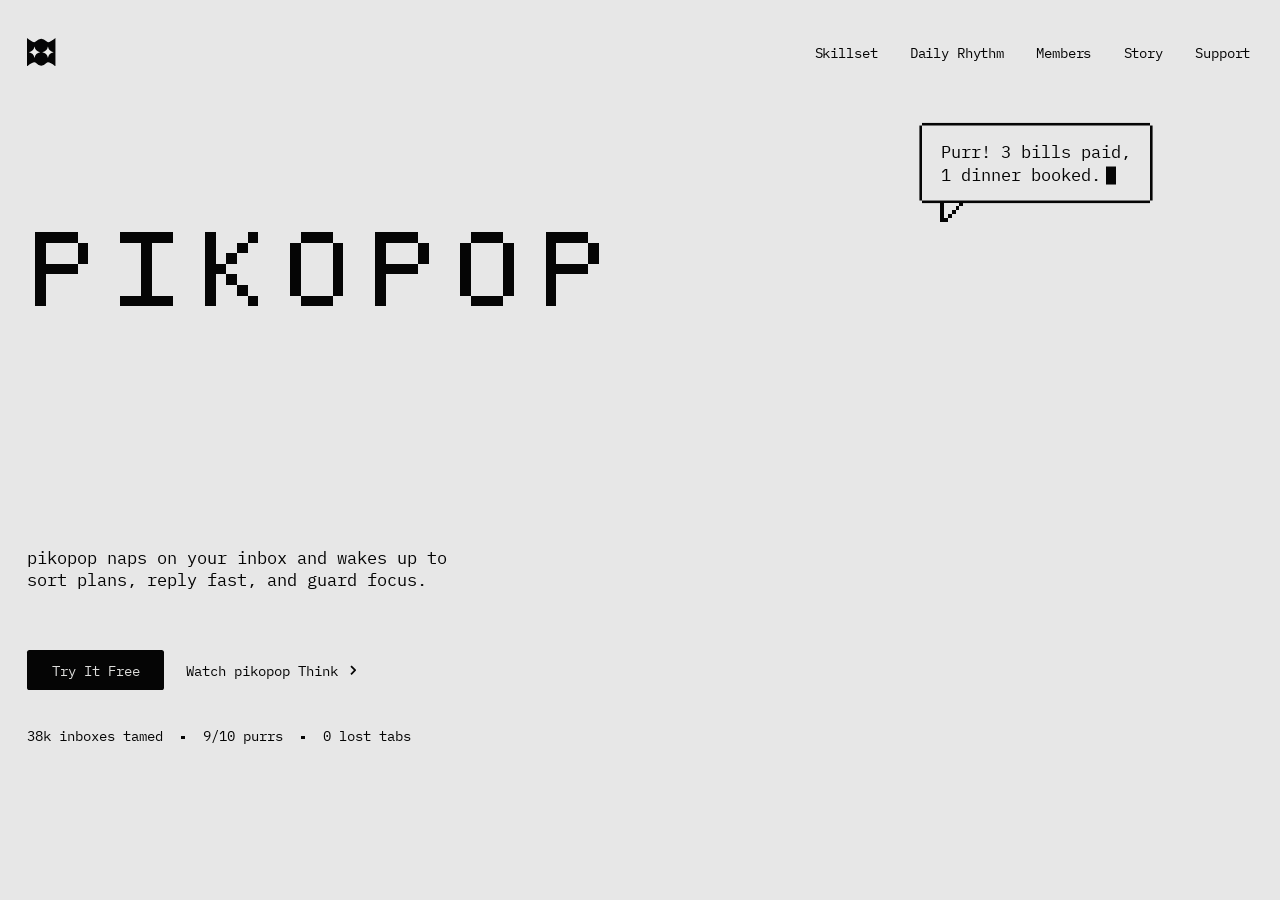
<file: pikopop.html>
<!DOCTYPE html>
<html lang="en">
<head>
  <meta charset="UTF-8">
  <meta name="viewport" content="width=device-width, initial-scale=1.0">
  <title>pikopop</title>
  <link rel="preconnect" href="https://fonts.googleapis.com">
  <link rel="preconnect" href="https://fonts.gstatic.com" crossorigin>
  <link href="https://fonts.googleapis.com/css2?family=IBM+Plex+Mono:wght@400;500&display=swap" rel="stylesheet">
  <link rel="stylesheet" href="pikopop.css">
</head>
<body>
  <section class="hero">
    <video class="hero__media" autoplay muted loop playsinline preload="auto"
           poster="https://d8j0ntlcm91z4.cloudfront.net/user_38xzZboKViGWJOttwIXH07lWA1P/hf_20261008_131819_f6c1a554-6417-497f-a8b7-585449018c39.png">
      <source src="https://d8j0ntlcm91z4.cloudfront.net/user_38xzZboKViGWJOttwIXH07lWA1P/hf_20261008_131936_fe93478c-8802-4266-a258-b4f95767462c.mp4" type="video/mp4">
    </video>

    <header class="nav" id="nav">
      <a class="nav__logo" href="#" aria-label="pikopop home">
        <svg viewBox="0 0 22 22" aria-hidden="true">
          <path fill="#050505" d="M0 0Q5.5 4.6 7 2.6Q11-1.6 15 2.6Q16.500 4.6 22 0V22Q16.500 17.400 15 19.400Q11 23.600 7 19.400Q5.500 17.400 0 22Z"/>
          <path fill="#ececea" d="M5.800 6.600Q6.500 10.300 10.200 11Q6.500 11.700 5.800 15.400Q5.100 11.700 1.400 11Q5.100 10.300 5.800 6.600ZM16.200 6.600Q16.900 10.300 20.600 11Q16.900 11.700 16.200 15.400Q15.500 11.700 11.800 11Q15.500 10.300 16.200 6.600Z"/>
        </svg>
      </a>
      <button class="nav__toggle" id="navToggle" type="button" aria-label="Menu" aria-expanded="false" aria-controls="navLinks">
        <span></span>
      </button>
      <ul class="nav__links" id="navLinks">
        <li><a href="#features">Skillset</a></li>
        <li><a href="#how-it-works">Daily Rhythm</a></li>
        <li><a href="#pricing">Members</a></li>
        <li><a href="#about">Story</a></li>
        <li><a href="#contact">Support</a></li>
      </ul>
    </header>

    <h1 class="hero__title">
      <span class="sr-only">pikopop</span>
      <svg viewBox="0 0 212 46" shape-rendering="crispEdges" aria-hidden="true"><path d="M0 9h16v4h-16zM0 13h4v4h-4zM16 13h4v4h-4zM0 17h4v4h-4zM16 17h4v4h-4zM0 21h16v4h-16zM0 25h4v4h-4zM0 29h4v4h-4zM0 33h4v4h-4zM32 9h20v4h-20zM40 13h4v4h-4zM40 17h4v4h-4zM40 21h4v4h-4zM40 25h4v4h-4zM40 29h4v4h-4zM32 33h20v4h-20zM64 9h4v4h-4zM80 9h4v4h-4zM64 13h4v4h-4zM76 13h4v4h-4zM64 17h4v4h-4zM72 17h4v4h-4zM64 21h8v4h-8zM64 25h4v4h-4zM72 25h4v4h-4zM64 29h4v4h-4zM76 29h4v4h-4zM64 33h4v4h-4zM80 33h4v4h-4zM100 9h12v4h-12zM96 13h4v4h-4zM112 13h4v4h-4zM96 17h4v4h-4zM112 17h4v4h-4zM96 21h4v4h-4zM112 21h4v4h-4zM96 25h4v4h-4zM112 25h4v4h-4zM96 29h4v4h-4zM112 29h4v4h-4zM100 33h12v4h-12zM128 9h16v4h-16zM128 13h4v4h-4zM144 13h4v4h-4zM128 17h4v4h-4zM144 17h4v4h-4zM128 21h16v4h-16zM128 25h4v4h-4zM128 29h4v4h-4zM128 33h4v4h-4zM164 9h12v4h-12zM160 13h4v4h-4zM176 13h4v4h-4zM160 17h4v4h-4zM176 17h4v4h-4zM160 21h4v4h-4zM176 21h4v4h-4zM160 25h4v4h-4zM176 25h4v4h-4zM160 29h4v4h-4zM176 29h4v4h-4zM164 33h12v4h-12zM192 9h16v4h-16zM192 13h4v4h-4zM208 13h4v4h-4zM192 17h4v4h-4zM208 17h4v4h-4zM192 21h16v4h-16zM192 25h4v4h-4zM192 29h4v4h-4zM192 33h4v4h-4z"/></svg>
    </h1>

    <p class="bubble" aria-label="pikopop says: 3 bills paid, 1 dinner booked.">
      Purr! 3 bills paid,<br>1 dinner booked.<span class="bubble__cursor" aria-hidden="true"></span>
      <svg class="bubble__tail" viewBox="0 0 6 6" shape-rendering="crispEdges" aria-hidden="true"><path fill="#e7e7e7" d="M1 0h4v1h-1v1h-1v1h-1v1h-1z"/><path fill="#050505" d="M0 0h1v5h-1zM1 4h1v1h-1zM2 3h1v1h-1zM3 2h1v1h-1zM4 1h1v1h-1zM5 0h1v1h-1z"/></svg>
    </p>

    <div class="hero__body">
      <p class="hero__lede">pikopop naps on your inbox and wakes up to<br> sort plans, reply fast, and guard focus.</p>
      <div class="hero__actions">
        <a class="btn" href="#get-started">Try It Free</a>
        <a class="link" href="#how-it-works">Watch pikopop Think<svg viewBox="0 0 5 8" aria-hidden="true"><path d="M.8.8 4 4 .8 7.200"/></svg></a>
      </div>
      <ul class="hero__stats" aria-label="pikopop at a glance">
        <li>38k inboxes tamed</li>
        <li>9/10 purrs</li>
        <li>0 lost tabs</li>
      </ul>
    </div>
  </section>

  <script src="pikopop.js" defer></script>
</body>
</html>
</file>
<file: pikopop.css>
*, *::before, *::after { box-sizing: border-box; margin: 0; padding: 0; }
:root {
  --u: clamp(0.8px, min(calc(100vw / 982), calc(100vh / 696)), 1.7px);
  --gutter: calc(var(--u) * 21);
  --ink: #050505;
  --paper: #e7e7e7;
  --vs: max(calc(100vw / 1920), calc(100vh / 1080));
}
html, body { height: 100%; background: var(--paper); }
body {
  color: var(--ink);
  overflow-x: hidden;
  font-family: "IBM Plex Mono", ui-monospace, "SFMono-Regular", Menlo, Consolas, monospace;
  -webkit-font-smoothing: antialiased;
}
a { color: inherit; text-decoration: none; }

.hero {
  position: relative;
  height: 100vh;
  min-height: 460px;
  width: 100%;
  overflow: hidden;
  isolation: isolate;
  background: var(--paper);
}
.hero__media {
  position: absolute;
  inset: 0;
  width: 100%;
  height: 100%;
  object-fit: cover;
  object-position: 62% 50%;
  z-index: -1;
  pointer-events: none;
}

.nav {
  position: absolute;
  top: 0;
  left: 0;
  right: 0;
  height: calc(var(--u) * 80);
  padding: 0 calc(var(--u) * 23) 0 var(--gutter);
  display: flex;
  align-items: center;
  justify-content: space-between;
  z-index: 2;
}
.nav__logo {
  display: block;
  width: calc(var(--u) * 22);
  height: calc(var(--u) * 22);
  flex-shrink: 0;
}
.nav__logo svg {
  display: block;
  width: 100%;
  height: 100%;
}
.nav__links {
  display: flex;
  gap: calc(var(--u) * 25);
  list-style: none;
}
.nav__links a {
  font-size: calc(var(--u) * 11);
  line-height: 1;
  letter-spacing: -0.01em;
  transition: opacity 0.2s;
}
.nav__links a:hover {
  opacity: 0.55;
}
.nav__toggle {
  display: none;
}

.hero__title {
  position: absolute;
  top: 23.1%;
  left: calc(var(--u) * 27);
  width: calc(var(--u) * 436);
  line-height: 0;
}
.hero__title svg {
  display: block;
  width: 100%;
  height: auto;
  fill: var(--ink);
}
.sr-only {
  position: absolute;
  width: 1px;
  height: 1px;
  padding: 0;
  margin: -1px;
  overflow: hidden;
  clip: rect(0, 0, 0, 0);
  clip-path: inset(50%);
  white-space: nowrap;
  border: 0;
}

.bubble {
  --b: max(2px, calc(var(--u) * 2));
  position: absolute;
  left: calc((100vw - 1920 * var(--vs)) * 0.62 + 1920 * var(--vs) * 0.70);
  top: calc((100vh - 1080 * var(--vs)) * 0.5 + 1080 * var(--vs) * 0.24);
  transform: translateY(calc(-100% - var(--u) * 12));
  padding: calc(var(--u) * 11) calc(var(--u) * 15);
  background: var(--paper);
  box-shadow:
    0 calc(var(--b) * -1) 0 0 var(--ink),
    0 var(--b) 0 0 var(--ink),
    calc(var(--b) * -1) 0 0 0 var(--ink),
    var(--b) 0 0 0 var(--ink);
  font-size: calc(var(--u) * 13.3);
  line-height: calc(var(--u) * 18);
  white-space: nowrap;
  z-index: 1;
}
.bubble__tail {
  position: absolute;
  left: calc(var(--u) * 14);
  top: calc(100% + var(--b) - 1px);
  width: calc(var(--u) * 18);
  height: calc(var(--u) * 18);
  overflow: visible;
}
.bubble__cursor {
  display: inline-block;
  width: 0.55em;
  height: 1.05em;
  margin-left: 0.3em;
  background: var(--ink);
  vertical-align: -0.2em;
  animation: blink 1.06s steps(1) infinite;
}
@keyframes blink {
  50% { opacity: 0; }
}

.hero__body {
  position: absolute;
  left: var(--gutter);
  bottom: 17.4%;
}
.hero__lede {
  font-size: calc(var(--u) * 13.3);
  line-height: calc(var(--u) * 17);
  margin-bottom: calc(var(--u) * 46);
}
.hero__actions {
  display: flex;
  align-items: center;
  gap: calc(var(--u) * 17);
}
.btn {
  display: inline-flex;
  align-items: center;
  justify-content: center;
  height: calc(var(--u) * 31);
  padding: 0 calc(var(--u) * 19);
  border-radius: calc(var(--u) * 2);
  background: var(--ink);
  color: #dcdcda;
  font-size: calc(var(--u) * 11);
  white-space: nowrap;
  transition: background 0.2s, transform 0.2s;
}
.btn:hover {
  background: #2a2a2a;
  transform: translateY(-1px);
}
.link {
  display: inline-flex;
  align-items: center;
  gap: calc(var(--u) * 9);
  font-size: calc(var(--u) * 11);
}
.link svg {
  width: calc(var(--u) * 5);
  height: calc(var(--u) * 8);
  fill: none;
  stroke: currentColor;
  stroke-width: 1.4;
  transition: transform 0.2s;
}
.link:hover svg {
  transform: translateX(calc(var(--u) * 3));
}
.hero__stats {
  display: flex;
  flex-wrap: wrap;
  gap: calc(var(--u) * 8) calc(var(--u) * 14);
  margin-top: calc(var(--u) * 30);
  font-size: calc(var(--u) * 11);
  line-height: 1;
  list-style: none;
}
.hero__stats li {
  white-space: nowrap;
}
.hero__stats li + li::before {
  content: "";
  display: inline-block;
  width: calc(var(--u) * 3);
  height: calc(var(--u) * 3);
  margin-right: calc(var(--u) * 14);
  background: var(--ink);
  vertical-align: middle;
}

@media (prefers-reduced-motion: reduce) {
  .bubble__cursor {
    animation: none;
  }
}

@media (max-width: 720px) {
  :root {
    --u: clamp(0.8px, calc(100vw / 400), 1.5px);
    --gutter: calc(var(--u) * 20);
  }
  .hero {
    min-height: calc(var(--u) * 620);
  }
  .hero__media {
    top: 27%;
    bottom: auto;
    height: 50%;
    object-position: 73% 50%;
    -webkit-mask-image: linear-gradient(to bottom, transparent, #000 14%, #000 86%, transparent);
    mask-image: linear-gradient(to bottom, transparent, #000 14%, #000 86%, transparent);
  }
  .nav {
    height: calc(var(--u) * 68);
    padding-right: var(--gutter);
  }
  .nav__logo {
    width: calc(var(--u) * 26);
    height: calc(var(--u) * 26);
  }
  .nav__toggle {
    display: flex;
    align-items: center;
    justify-content: center;
    width: calc(var(--u) * 40);
    height: calc(var(--u) * 40);
    margin-right: calc(var(--u) * -9);
    padding: 0;
    border: none;
    background: transparent;
    color: var(--ink);
    cursor: pointer;
  }
  .nav__toggle span {
    position: relative;
    display: block;
    width: calc(var(--u) * 22);
    height: calc(var(--u) * 2);
    background: currentColor;
    transition: transform 0.25s;
    transform: translateY(calc(var(--u) * -3.5));
  }
  .nav__toggle span::after {
    content: "";
    position: absolute;
    left: 0;
    top: calc(var(--u) * 7);
    width: calc(var(--u) * 22);
    height: calc(var(--u) * 2);
    background: currentColor;
    transition: transform 0.25s;
  }
  .nav.is-open .nav__toggle span {
    transform: translateY(calc(var(--u) * 1.5)) rotate(45deg);
  }
  .nav.is-open .nav__toggle span::after {
    top: 0;
    transform: rotate(-90deg);
  }
  .nav__links {
    position: absolute;
    top: 100%;
    left: var(--gutter);
    right: var(--gutter);
    flex-direction: column;
    gap: 0;
    padding: calc(var(--u) * 6) calc(var(--u) * 16);
    border-radius: calc(var(--u) * 2);
    background: var(--ink);
    opacity: 0;
    visibility: hidden;
    transform: translateY(calc(var(--u) * -6));
    transition: opacity 0.2s, visibility 0.2s, transform 0.2s;
  }
  .nav.is-open .nav__links {
    opacity: 1;
    visibility: visible;
    transform: translateY(0);
  }
  .nav__links li + li {
    border-top: 1px solid rgba(255, 255, 255, 0.14);
  }
  .nav__links a {
    display: block;
    padding: calc(var(--u) * 14) 0;
    font-size: calc(var(--u) * 14);
    color: #ececea;
  }
  .nav__links a:hover {
    opacity: 1;
  }
  .hero__title {
    top: calc(var(--u) * 92);
    left: var(--gutter);
    width: min(calc(100% - 2 * var(--gutter)), calc(var(--u) * 396));
  }
  .hero__body {
    left: auto;
    right: var(--gutter);
    bottom: calc(var(--u) * 36);
  }
  .hero__lede {
    font-size: calc(var(--u) * 14);
    line-height: calc(var(--u) * 20);
    margin-bottom: calc(var(--u) * 24);
    max-width: 26em;
  }
  .hero__lede br {
    display: none;
  }
  .btn {
    height: calc(var(--u) * 42);
    padding: 0 calc(var(--u) * 22);
    font-size: calc(var(--u) * 13);
  }
  .link {
    font-size: calc(var(--u) * 13);
  }
  .hero__stats {
    margin-top: calc(var(--u) * 20);
    font-size: calc(var(--u) * 12);
  }
  .bubble {
    left: auto;
    right: var(--gutter);
    top: 27%;
    transform: translateY(calc(var(--u) * 4));
    font-size: calc(var(--u) * 12);
    line-height: calc(var(--u) * 16);
    padding: calc(var(--u) * 9) calc(var(--u) * 12);
  }
}

@media (max-width: 720px) and (max-height: 520px) {
  .hero__media {
    top: 0;
    bottom: auto;
    height: 100%;
    object-position: 100% 50%;
    -webkit-mask-image: none;
    mask-image: none;
  }
  .hero__title {
    width: calc(var(--u) * 230);
    top: calc(var(--u) * 70);
  }
  .bubble {
    display: none;
  }
}
</file>
